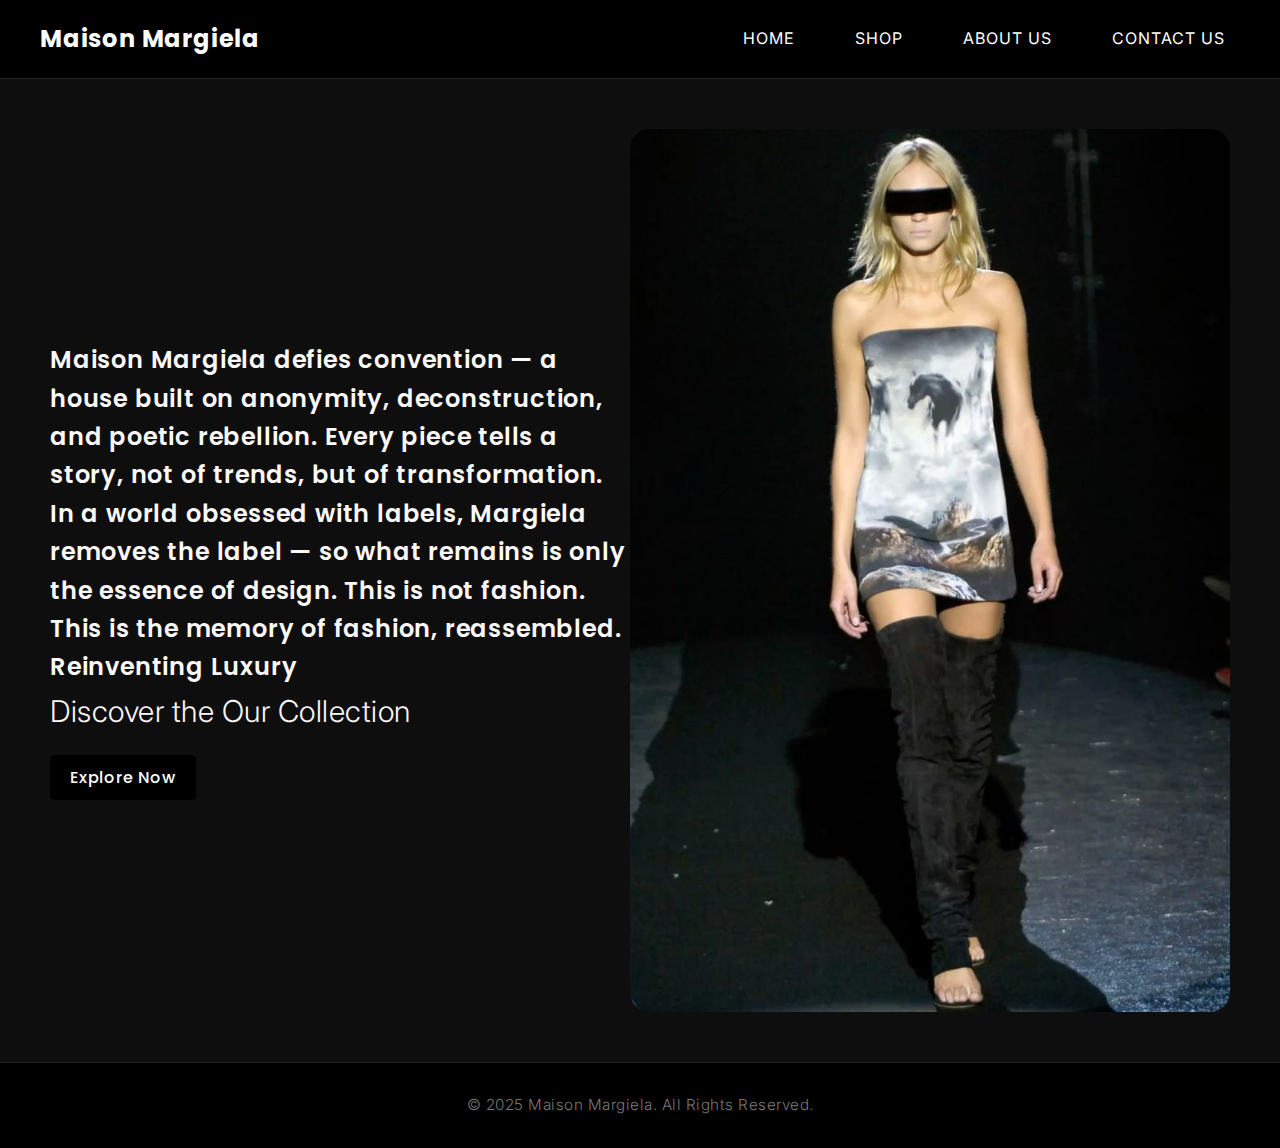
<file: index.html>
<!DOCTYPE html>
<html lang="en">
<head>
    <meta charset="UTF-8">
    <meta name="viewport" content="width=device-width, initial-scale=1.0">
    <title>Maison Margiela | Viewing Website</title>
    <link href="https://fonts.googleapis.com/css2?family=Inter:wght@300;400;500;600&family=Poppins:wght@300;400;600&display=swap" rel="stylesheet">
    <link rel="stylesheet" href="styles.css">
</head>
<body>

    
    <nav class="navbar">
        <h1 class="logo">Maison Margiela</h1>
        <ul class="nav-links">
            <li><a href="index.html">Home </a></li>
            <li class="dropdown">
                <a href="shop.html">Shop</a>
                <ul class="dropdown-menu">
                    <li><a href="readytowear.html">Ready to Wear</a></li>
                    <li><a href="accessories.html">Accessories</a></li>
                    <li><a href="footwear.html">Footwear</a></li>
                    <li><a href="fragrances.html">Fragrances</a></li>
                    <li><a href="handbags.html">Handbags</a></li>
                </ul>
            <li><a href="about.html">About us </a></li>
            <li><a href="contact.html">Contact us </a></li>
        </ul>
    </nav>


    <section class="hero">
        <div class="hero-text">
            <h2>Maison Margiela defies convention — a house built on anonymity, deconstruction, and poetic rebellion. Every piece tells a story, not of trends, but of transformation. In a world obsessed with labels, Margiela removes the label — so what remains is only the essence of design. This is not fashion. This is the memory of fashion, reassembled.</h1>
            <h2>Reinventing Luxury</h2>
            <p>Discover the Our Collection</p>
            <a href="shop.html" class="btn">Explore Now</a>
        </div>
        <div class="hero-image">
            <img src="images/model1.jpg" alt="Maison Margiela Model">
        </div>
    </section>
    <footer class="footer">
        <p>© 2025 Maison Margiela. All Rights Reserved.</p>
    </footer>

</body>
</html>
</file>
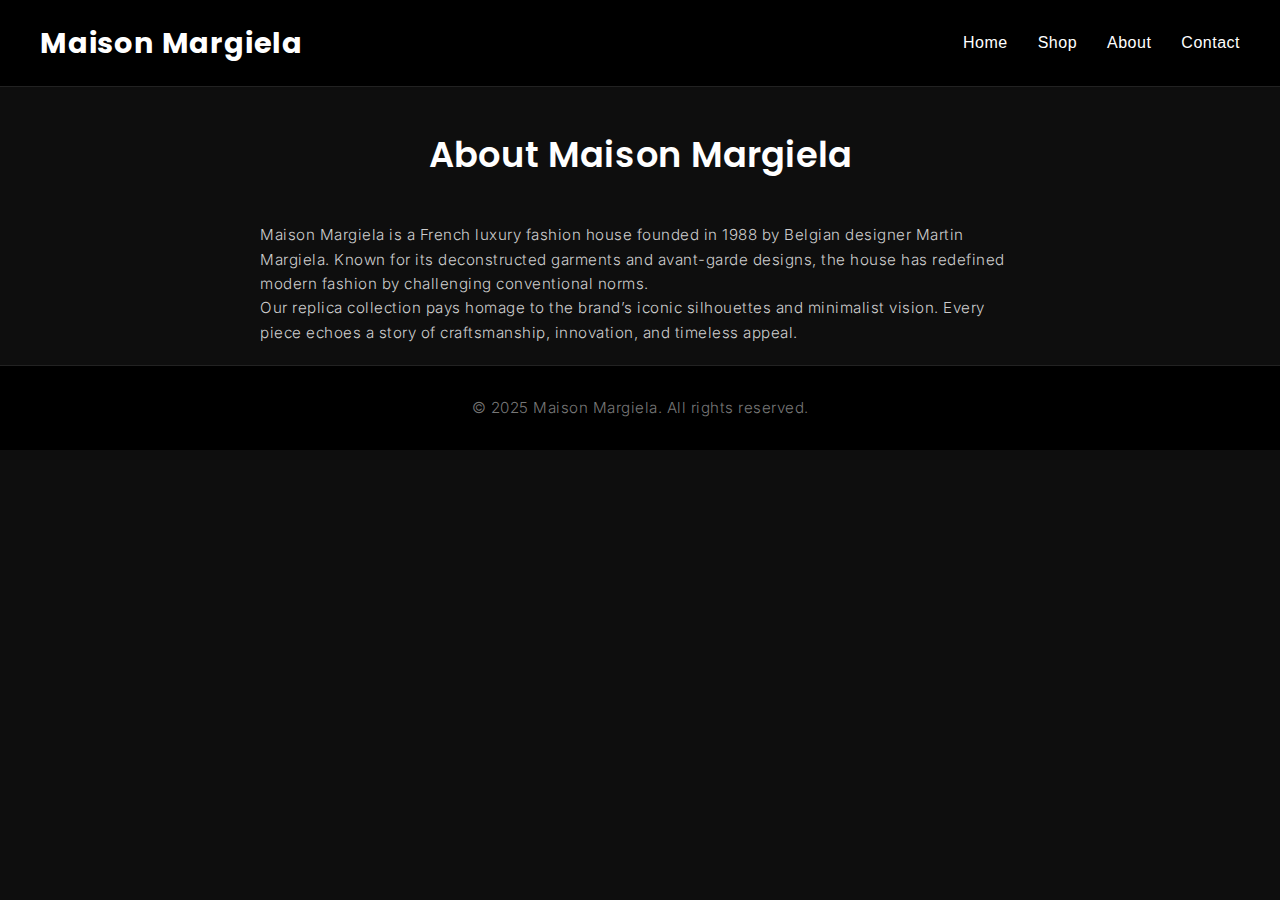
<file: about.html>
<!DOCTYPE html>
<html lang="en">
<head>
  <meta charset="UTF-8" />
  <meta name="viewport" content="width=device-width, initial-scale=1.0"/>
  <title>About | Maison Margiela</title>
  <link href="https://fonts.googleapis.com/css2?family=Inter:wght@300;400;500;600&family=Poppins:wght@300;400;600&display=swap" rel="stylesheet">
  <link rel="stylesheet" href="styles.css" />
</head>
<body>
  <header class="navbar">
    <h1 class="logo">Maison Margiela</h1>
    <ul class="nav-links">
      <li><a href="index.html">Home</a></li>
      <li class="dropdown">
        <a href="shop.html">Shop</a>
        <ul class="dropdown-menu">
          <li><a href="readytowear.html">Ready to Wear</a></li>
          <li><a href="accessories.html">Accessories</a></li>
          <li><a href="footwear.html">Footwear</a></li>
          <li><a href="fragrances.html">Fragrances</a></li>
          <li><a href="handbags.html">Handbags</a></li>
        </ul>
      <li><a href="about.html">About</a></li>
      <li><a href="contact.html">Contact</a></li>
    </ul>
  </header>

  <section class="collection-page">
    <h2 class="section-title">About Maison Margiela</h2>
    <div style="max-width: 800px; margin: 0 auto; padding: 20px; color: #ccc;">
      <p>Maison Margiela is a French luxury fashion house founded in 1988 by Belgian designer Martin Margiela. Known for its deconstructed garments and avant-garde designs, the house has redefined modern fashion by challenging conventional norms.</p>
      <p>Our replica collection pays homage to the brand’s iconic silhouettes and minimalist vision. Every piece echoes a story of craftsmanship, innovation, and timeless appeal.</p>
    </div>
  </section>

  <footer class="footer">
    <p>&copy; 2025 Maison Margiela. All rights reserved.</p>
  </footer>
</body>
</html>
</file>
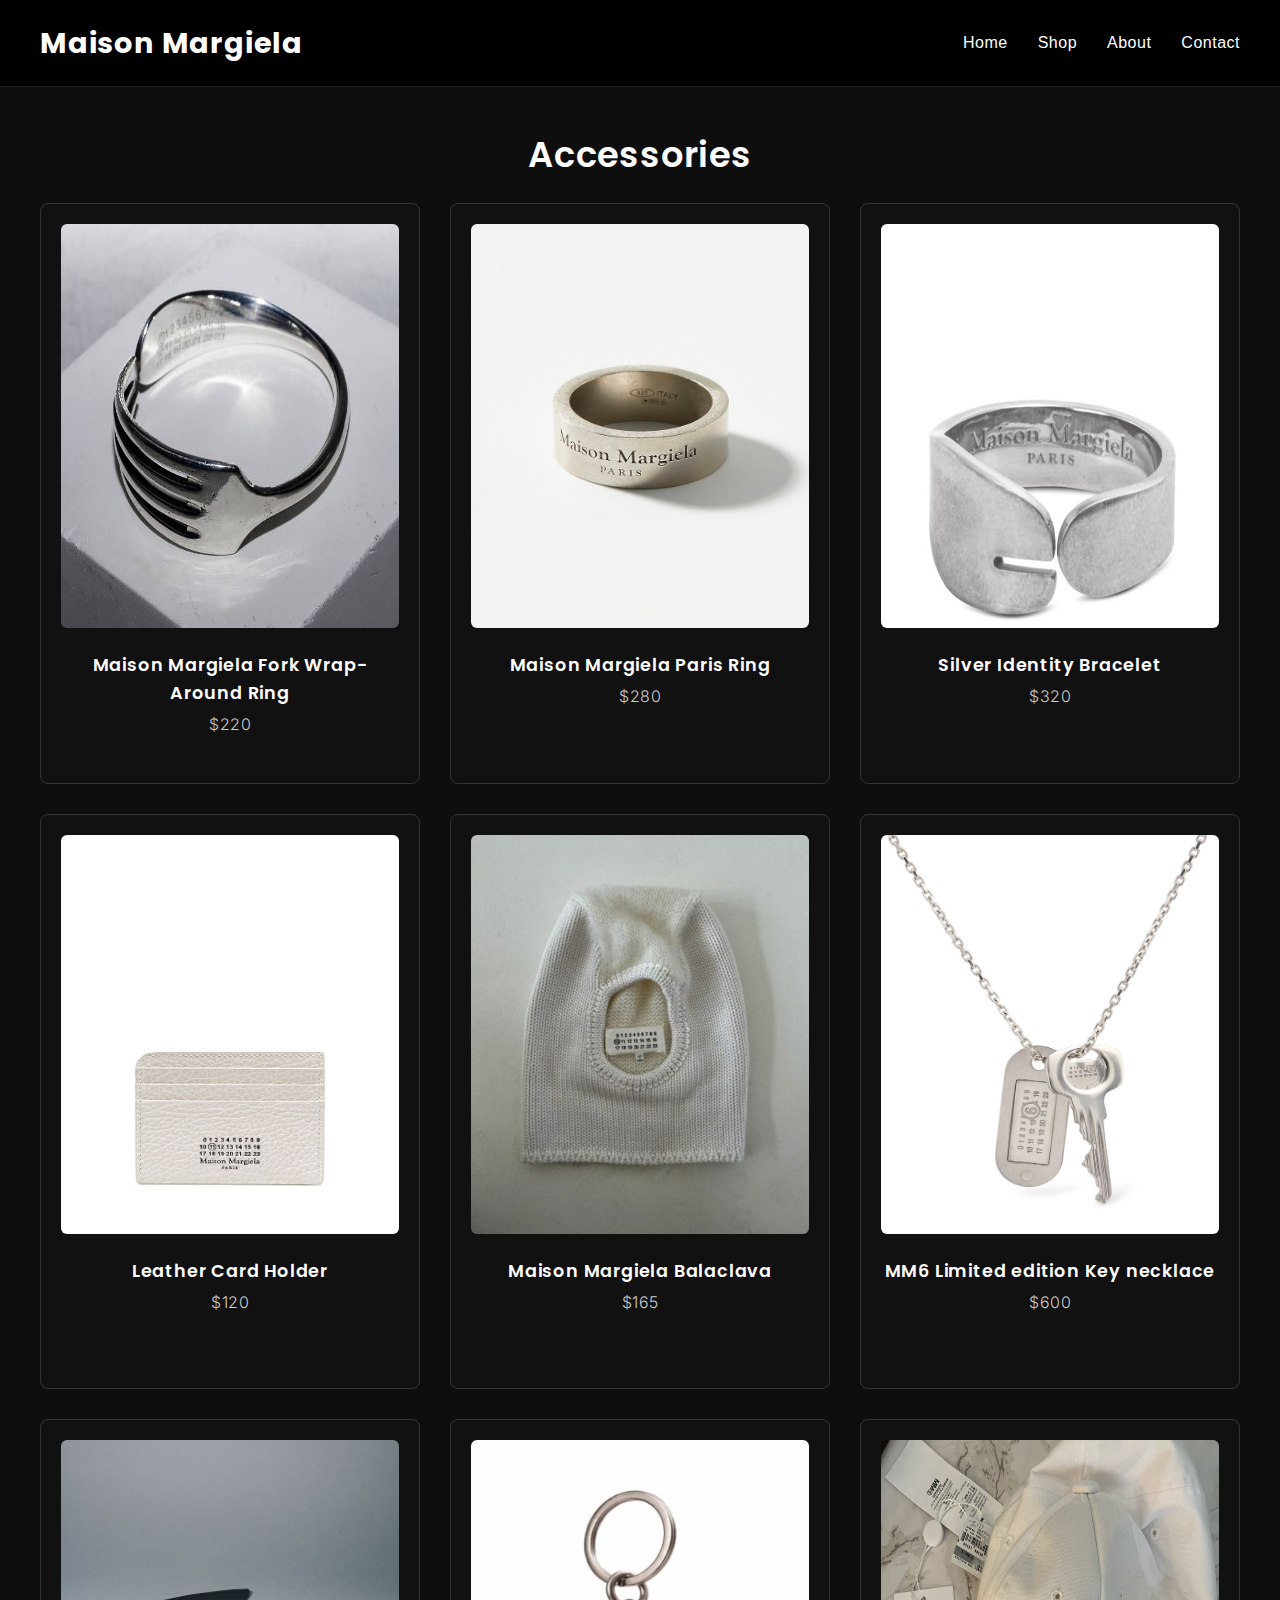
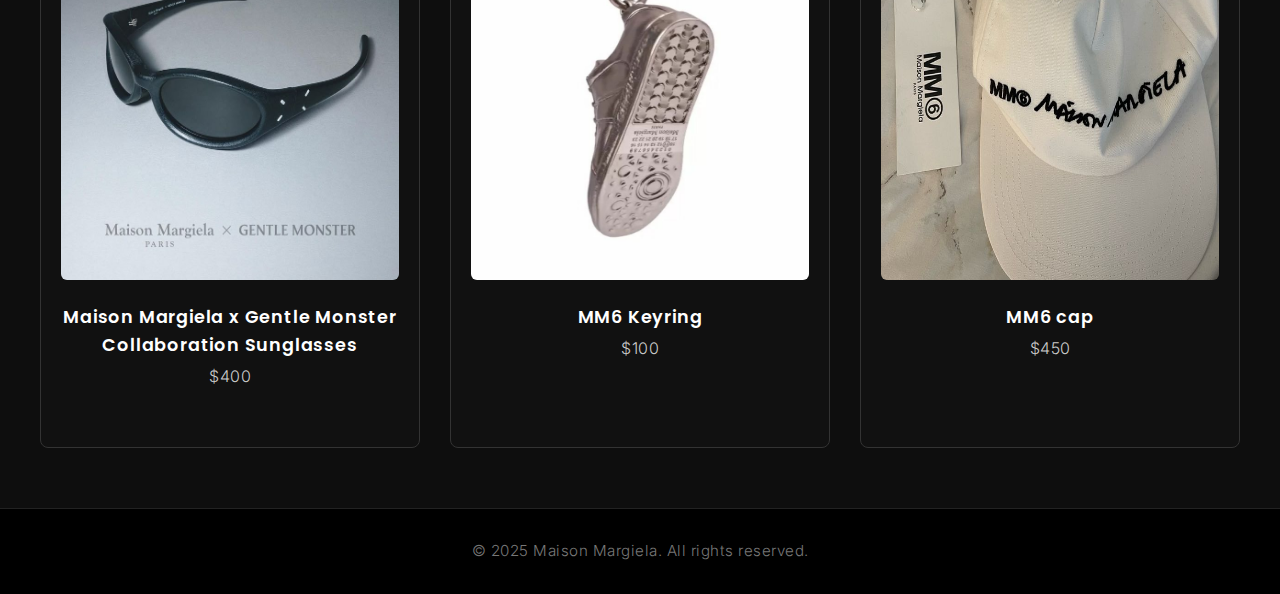
<file: accessories.html>
<!DOCTYPE html>
<html lang="en">
<head>
  <meta charset="UTF-8">
  <meta name="viewport" content="width=device-width, initial-scale=1.0">
  <title>Accessories | Maison Margiela</title>
  <link href="https://fonts.googleapis.com/css2?family=Inter:wght@300;400;500;600&family=Poppins:wght@300;400;600&display=swap" rel="stylesheet">
  <link rel="stylesheet" href="styles.css">
</head>
<body>
 <header class="navbar">
    <h1 class="logo">Maison Margiela</h1>
    <ul class="nav-links">
      <li><a href="index.html">Home</a></li>
      <li class="dropdown">
        <a href="shop.html">Shop</a>
        <ul class="dropdown-menu">
          <li><a href="readytowear.html">Ready to Wear</a></li>
          <li><a href="accessories.html">Accessories</a></li>
          <li><a href="footwear.html">Footwear</a></li>
          <li><a href="fragrances.html">Fragrances</a></li>
          <li><a href="handbags.html">Handbags</a></li>
        </ul>
      <li><a href="about.html">About</a></li>
      <li><a href="contact.html">Contact</a></li>
    </ul>
  </header>


  <section class="collection-page">
    <h2 class="section-title">Accessories</h2>
    <div class="products-grid">
      <div class="product-card">
        <img src="images/acessory1.jpg" alt="Logo Ring">
        <h3>Maison Margiela Fork Wrap-Around Ring</h3>
        <p>$220</p>
      </div>
      <div class="product-card">
        <img src="images/acessory2.jpg" alt="Leather Cardholder">
        <h3>Maison Margiela Paris Ring</h3>
        <p>$280</p>
      </div>
      <div class="product-card">
        <img src="images/acessory3.jpg" alt="Silver Bracelet">
        <h3>Silver Identity Bracelet</h3>
        <p>$320</p>
      </div>
      <div class="product-card">
        <img src="images/acessory7.jpg" alt="Leather card holder">
        <h3>Leather Card Holder</h3>
        <p>$120</p>
      </div>
      <div class="product-card">
        <img src="images/acessory5.jpg" alt="Maison Margiela Balaclava">
        <h3>Maison Margiela Balaclava</h3>
        <p>$165</p>
      </div>
      <div class="product-card">
        <img src="images/MM6keynecklace.jpg" alt="MM6 Limited edition Key necklace">
        <h3>MM6 Limited edition Key necklace</h3>
        <p>$600</p>
      </div>
      <div class="product-card">
        <img src="images/acsglasses.jpg" alt="Maison margiela sunglasses">
        <h3>Maison Margiela x Gentle Monster Collaboration Sunglasses</h3>
        <p>$400</p>
      </div>
      <div class="product-card">
        <img src="images/acskeyring.jpg" alt="womens keyring">
      <h3>MM6 Keyring</h3>
      <p>$100</p>
      </div>
      <div class="product-card">
        <img src="images/acscap.jpg" alt="MM6 cap">
        <h3>MM6 cap</h3>
        <p>$450</p>
      </div>
      
    </div>
    
  </section>

  <footer class="footer">
    <p>&copy; 2025 Maison Margiela. All rights reserved.</p>
  </footer>
</body>
</html>
</file>
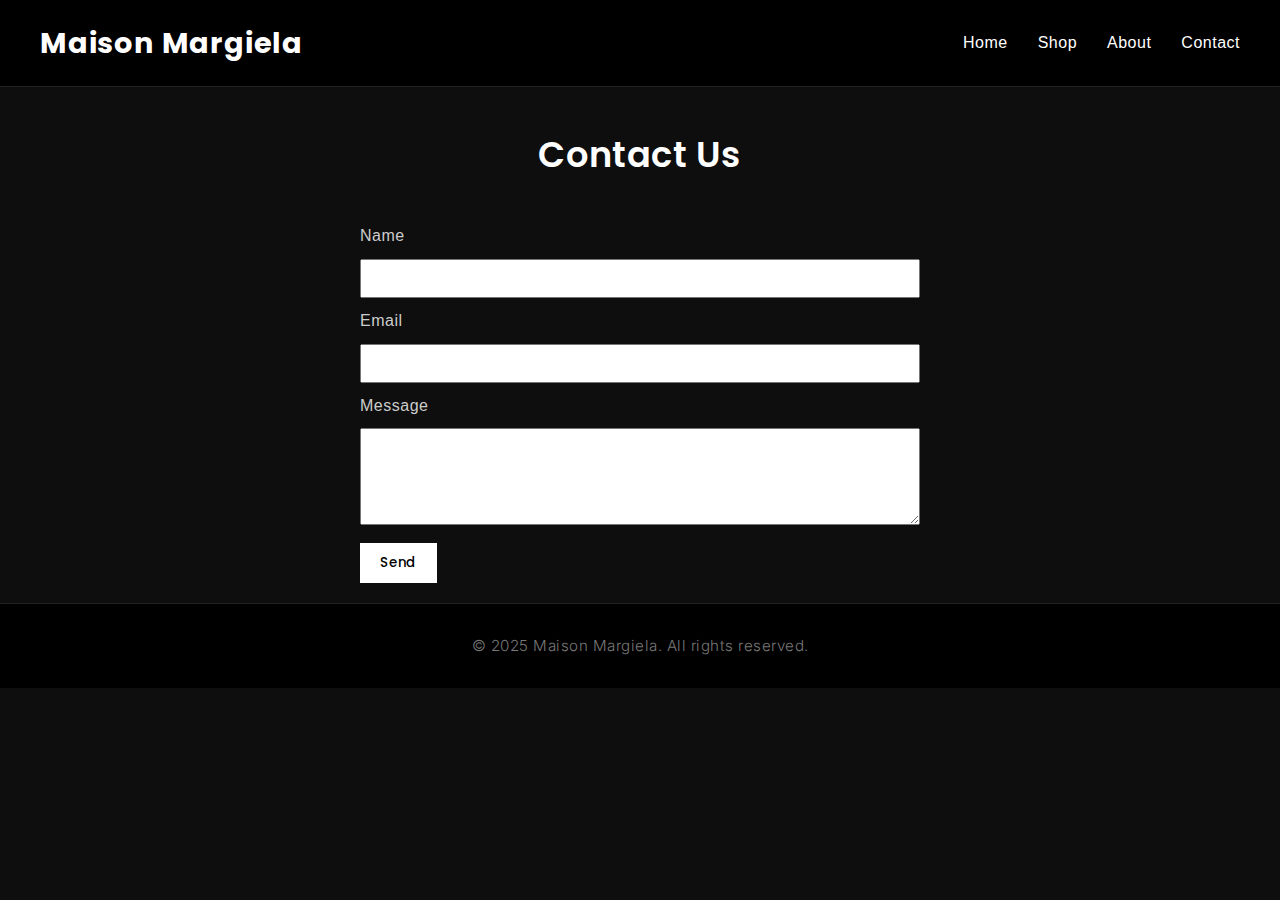
<file: contact.html>
<!DOCTYPE html>
<html lang="en">
<head>
  <meta charset="UTF-8" />
  <meta name="viewport" content="width=device-width, initial-scale=1.0"/>
  <title>Contact | Maison Margiela</title>
  <link href="https://fonts.googleapis.com/css2?family=Inter:wght@300;400;500;600&family=Poppins:wght@300;400;600&display=swap" rel="stylesheet">
  <link rel="stylesheet" href="styles.css" />
</head>
<body>
  <header class="navbar">
    <h1 class="logo">Maison Margiela</h1>
    <ul class="nav-links">
      <li><a href="index.html">Home</a></li>
      <li class="dropdown">
        <a href="shop.html">Shop</a>
        <ul class="dropdown-menu">
          <li><a href="readytowear.html">Ready to Wear</a></li>
          <li><a href="accessories.html">Accessories</a></li>
          <li><a href="footwear.html">Footwear</a></li>
          <li><a href="fragrances.html">Fragrances</a></li>
          <li><a href="handbags.html">Handbags</a></li>
        </ul>

      <li><a href="about.html">About</a></li>
      <li><a href="contact.html">Contact</a></li>
    </ul>
  </header>

  <section class="collection-page">
    <h2 class="section-title">Contact Us</h2>
    <div style="max-width: 600px; margin: 0 auto; padding: 20px; color: #ccc;">
      <form>
        <label for="name">Name</label><br/>
        <input type="text" id="name" name="name" style="width: 100%; padding: 10px; margin: 10px 0;" /><br/>

        <label for="email">Email</label><br/>
        <input type="email" id="email" name="email" style="width: 100%; padding: 10px; margin: 10px 0;" /><br/>

        <label for="message">Message</label><br/>
        <textarea id="message" name="message" rows="5" style="width: 100%; padding: 10px; margin: 10px 0;"></textarea><br/>

        <button type="submit" style="padding: 10px 20px; background: #fff; color: #000; border: none; cursor: pointer;">Send</button>
      </form>
    </div>
  </section>

  <footer class="footer">
    <p>&copy; 2025 Maison Margiela. All rights reserved.</p>
  </footer>
</body>
</html>
</file>
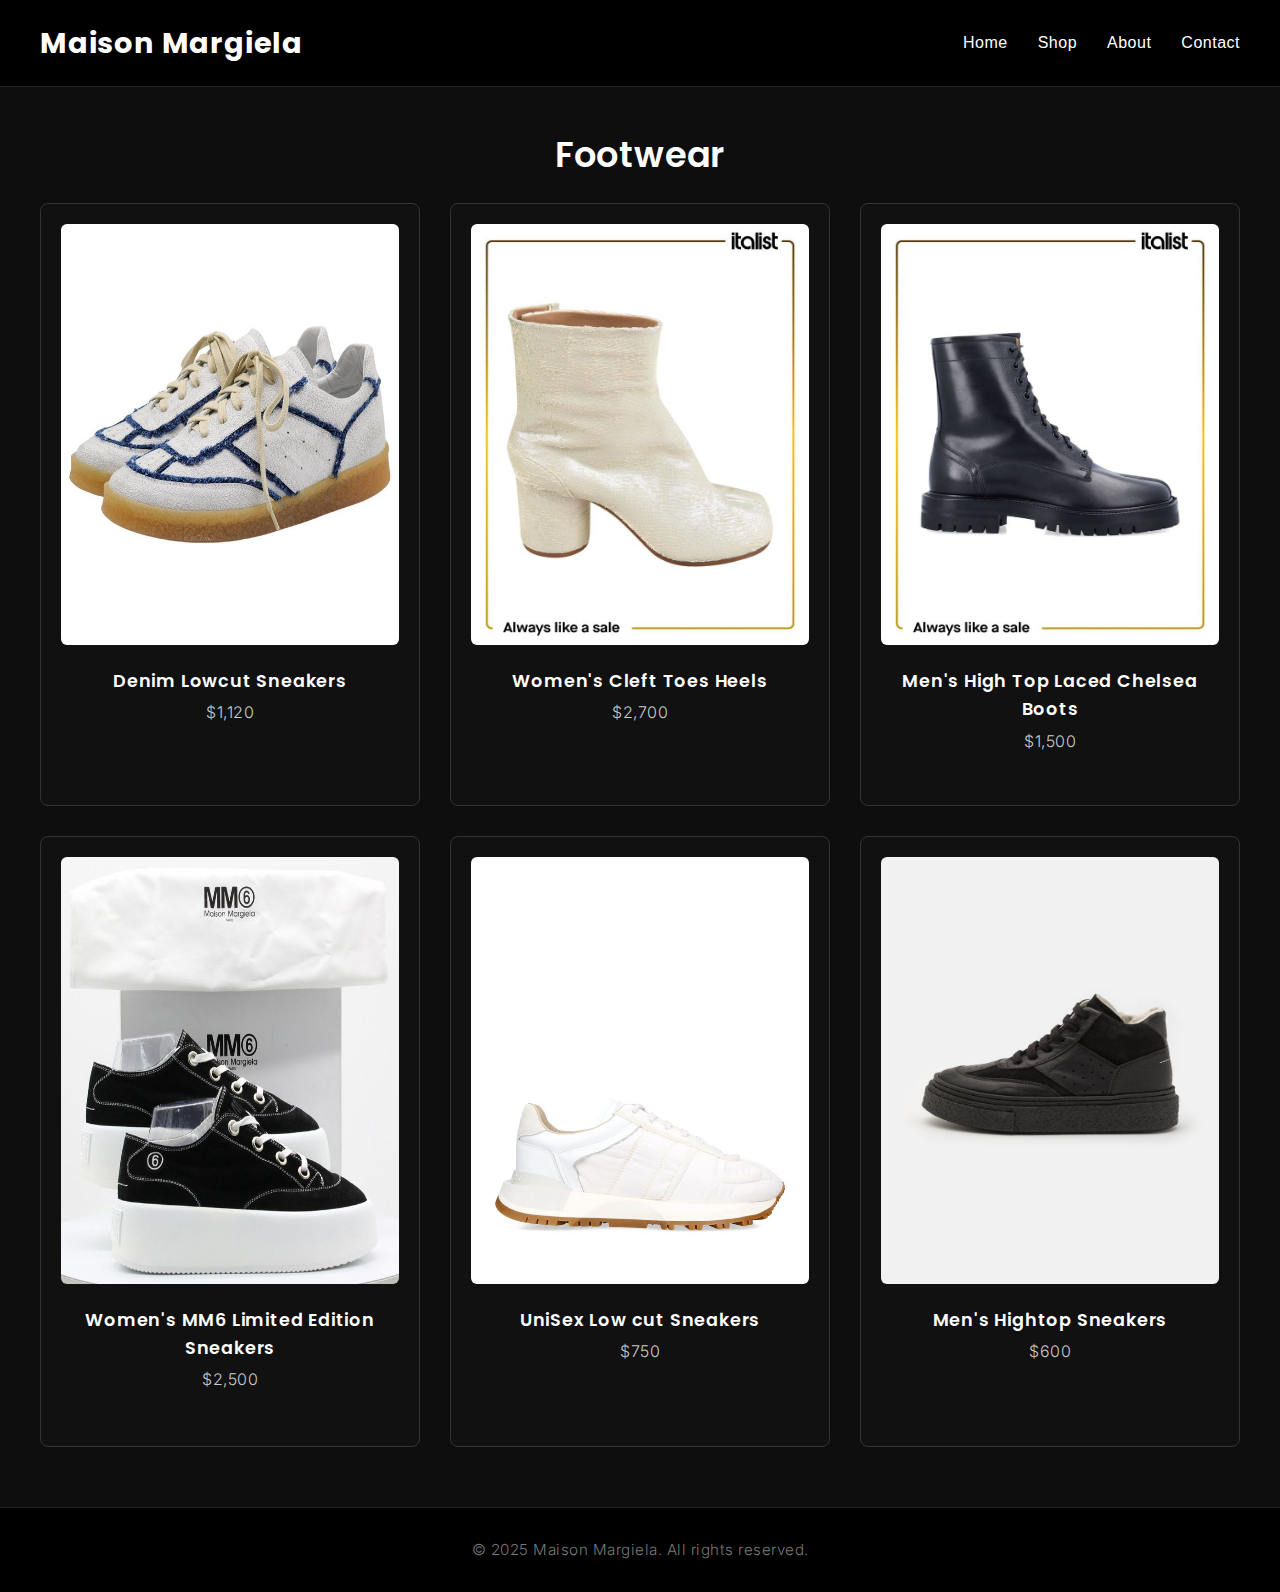
<file: footwear.html>
<!DOCTYPE html>
<html lang="en">
<head>
  <meta charset="UTF-8">
  <meta name="viewport" content="width=device-width, initial-scale=1.0">
  <title>Footwear | Maison Margiela</title>
  <link href="https://fonts.googleapis.com/css2?family=Inter:wght@300;400;500;600&family=Poppins:wght@300;400;600&display=swap" rel="stylesheet">
  <link rel="stylesheet" href="styles.css">
</head>
<body>
  <header class="navbar">
    <h1 class="logo">Maison Margiela</h1>
    <ul class="nav-links">
      <li><a href="index.html">Home</a></li>
      <li class="dropdown">
        <a href="shop.html">Shop</a>
        <ul class="dropdown-menu">
          <li><a href="readytowear.html">Ready to Wear</a></li>
          <li><a href="accessories.html">Accessories</a></li>
          <li><a href="footwear.html">Footwear</a></li>
          <li><a href="fragrances.html">Fragrances</a></li>
          <li><a href="handbags.html">Handbags</a></li>
        </ul>
      <li><a href="about.html">About</a></li>
      <li><a href="contact.html">Contact</a></li>
    </ul>
  </header>


  <section class="collection-page">
    <h2 class="section-title">Footwear</h2>
    <div class="products-grid">
      <div class="product-card">
        <img src="images/ftwdenimtriplowtop.jpg" alt="Denim Low top sneakers">
        <h3>Denim Lowcut Sneakers</h3>
        <p>$1,120</p>
      </div>
      <div class="product-card">
        <img src="images/ftwclefttoes.jpg" alt="Cleft toes heels">
        <h3>Women's Cleft Toes Heels</h3>
        <p>$2,700</p>
      </div>
      <div class="product-card">
        <img src="images/ftw1.jpg" alt="High top Laced chelsea boots">
        <h3>Men's High Top Laced Chelsea Boots</h3>
        <p>$1,500</p>
      </div>
      <div class="product-card">
        <img src="images/ftwmm6womens.jpg" alt="Women's MM6 Sneakers">
        <h3>Women's MM6 Limited Edition Sneakers</h3>
        <p>$2,500</p>
      </div>
      <div class="product-card">
        <img src="images/ftwlowtop.jpg" alt="Low top Sneakers">
        <h3>UniSex Low cut Sneakers</h3>
        <p>$750</p>
      </div>
      <div class="product-card">
        <img src="images/ftwunisexhightop.jpg" alt="#">
        <h3>Men's Hightop Sneakers</h3>
        <p>$600</p>
      </div>
    </div>
  </section>

  <footer class="footer">
    <p>&copy; 2025 Maison Margiela. All rights reserved.</p>
  </footer>
</body>
</html>
</file>
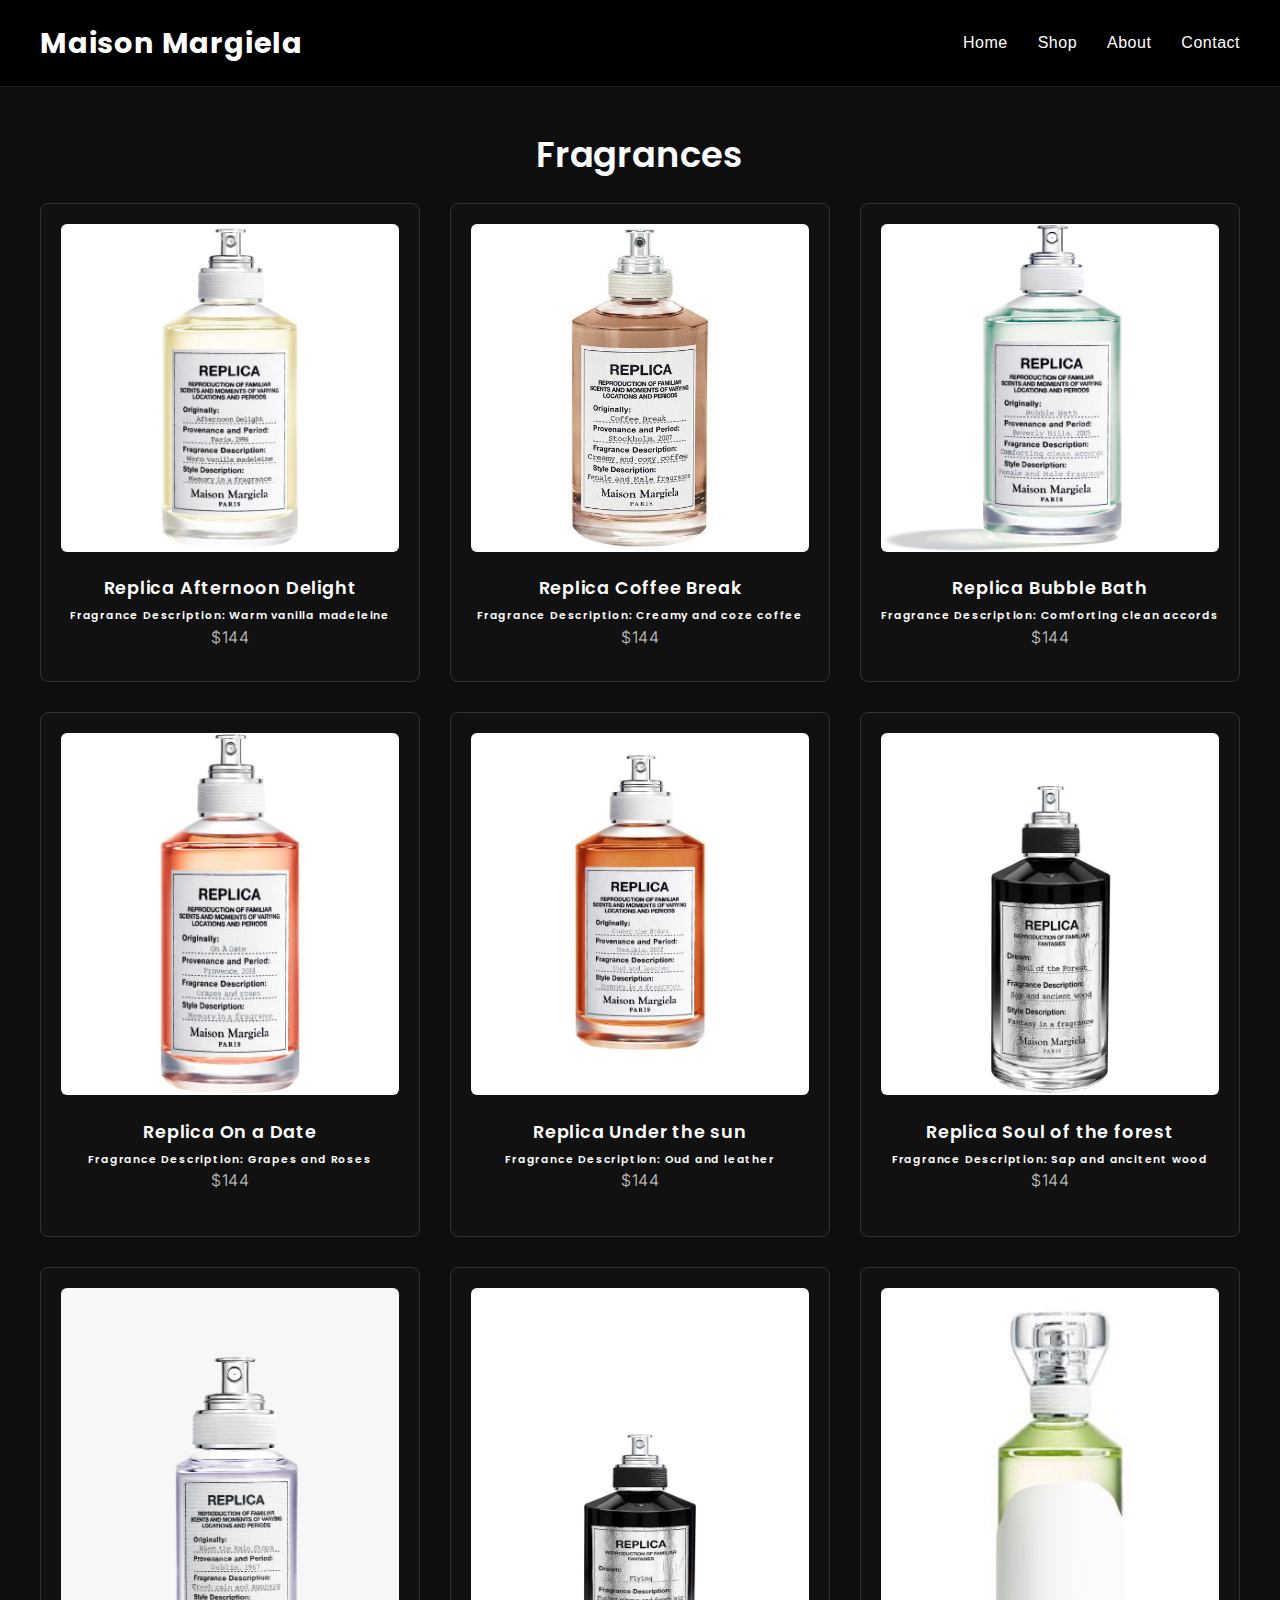
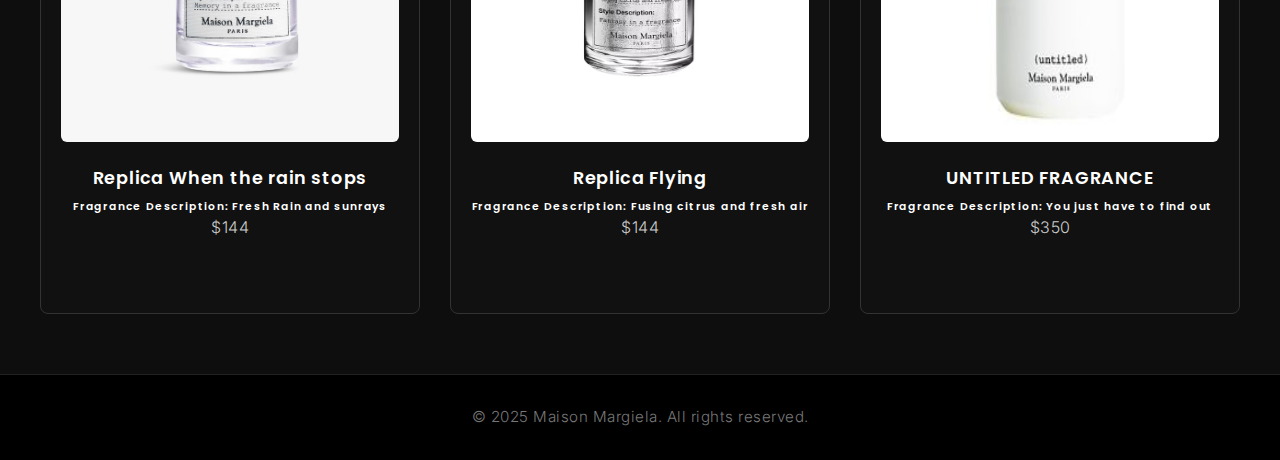
<file: fragrances.html>
<!DOCTYPE html>
<html lang="en">
<head>
  <meta charset="UTF-8">
  <meta name="viewport" content="width=device-width, initial-scale=1.0">
  <title>Fragrances | Maison Margiela</title>
  <link href="https://fonts.googleapis.com/css2?family=Inter:wght@300;400;500;600&family=Poppins:wght@300;400;600&display=swap" rel="stylesheet">
  <link rel="stylesheet" href="styles.css">
</head>
<body>
   <header class="navbar">
    <h1 class="logo">Maison Margiela</h1>
    <ul class="nav-links">
      <li><a href="index.html">Home</a></li>
      <li class="dropdown">
        <a href="shop.html">Shop</a>
        <ul class="dropdown-menu">
          <li><a href="readytowear.html">Ready to Wear</a></li>
          <li><a href="accessories.html">Accessories</a></li>
          <li><a href="footwear.html">Footwear</a></li>
          <li><a href="fragrances.html">Fragrances</a></li>
          <li><a href="handbags.html">Handbags</a></li>
        </ul>
      <li><a href="about.html">About</a></li>
      <li><a href="contact.html">Contact</a></li>
    </ul>
  </header>
  <section class="collection-page">
    <h2 class="section-title">Fragrances</h2>
    <div class="products-grid">
      <div class="product-card">
        <img src="images/fragrance1.jpg" alt="Jazz Club">
        <h3>Replica Afternoon Delight</h3>
        <h6>Fragrance Description: Warm vanilla madeleine</h6>
        <p>$144</p>
      </div>
      <div class="product-card">
        <img src="images/fragrance2.jpg" alt="By the Fireplace">
        <h3>Replica Coffee Break</h3>
        <h6>Fragrance Description: Creamy and coze coffee</h6>
        <p>$144</p>
      </div>
      <div class="product-card">
        <img src="images/fragrance3.jpg" alt="Beach Walk">
        <h3>Replica Bubble Bath</h3>
        <h6>Fragrance Description: Comforting clean accords</h6>
        <p>$144</p>
      </div>
    <div class="product-card">
        <img src="images/fragrance12.jpg" alt="On a date">
        <h3>Replica On a Date</h3>
        <h6>Fragrance Description: Grapes and Roses</h4>
        <p>$144</p>
    </div>
    <div class="product-card">
      <img src="images/fragrance16.jpg" alt="Under the stars">
      <h3>Replica Under the sun</h3>
      <h6>Fragrance Description: Oud and leather</h6>
      <p>$144</p>
    </div>
    <div class="product-card">
      <img src="images/fragrance10.jpg" alt="Soul of the forest">
      <h3>Replica Soul of the forest</h3>
      <h6>Fragrance Description: Sap and ancitent wood</h6>
      <p>$144</p>
    </div>
    <div class="product-card">
      <img src="images/fragrance14.jpg" alt="When The Rain Stops">
      <h3>Replica When the rain stops</h3>
      <h6>Fragrance Description: Fresh Rain and sunrays</h6>
      <p>$144</p>
    </div>
    <div class="product-card">
      <img src="images/fragrance4.jpg" alt="Flying">
      <h3>Replica Flying</h3>
      <h6>Fragrance Description: Fusing citrus and fresh air</h6>
      <p>$144</p>
    </div>
    <div class="product-card">
      <img src="images/fragrance15.jpg" alt="(special fragrance)">
      <h3>UNTITLED FRAGRANCE</h3>
      <h6>Fragrance Description: You just have to find out</h6>
      <p>$350</p>
    </div>
  </section>

  <footer class="footer">
    <p>&copy; 2025 Maison Margiela. All rights reserved.</p>
  </footer>
</body>
</html>
</file>
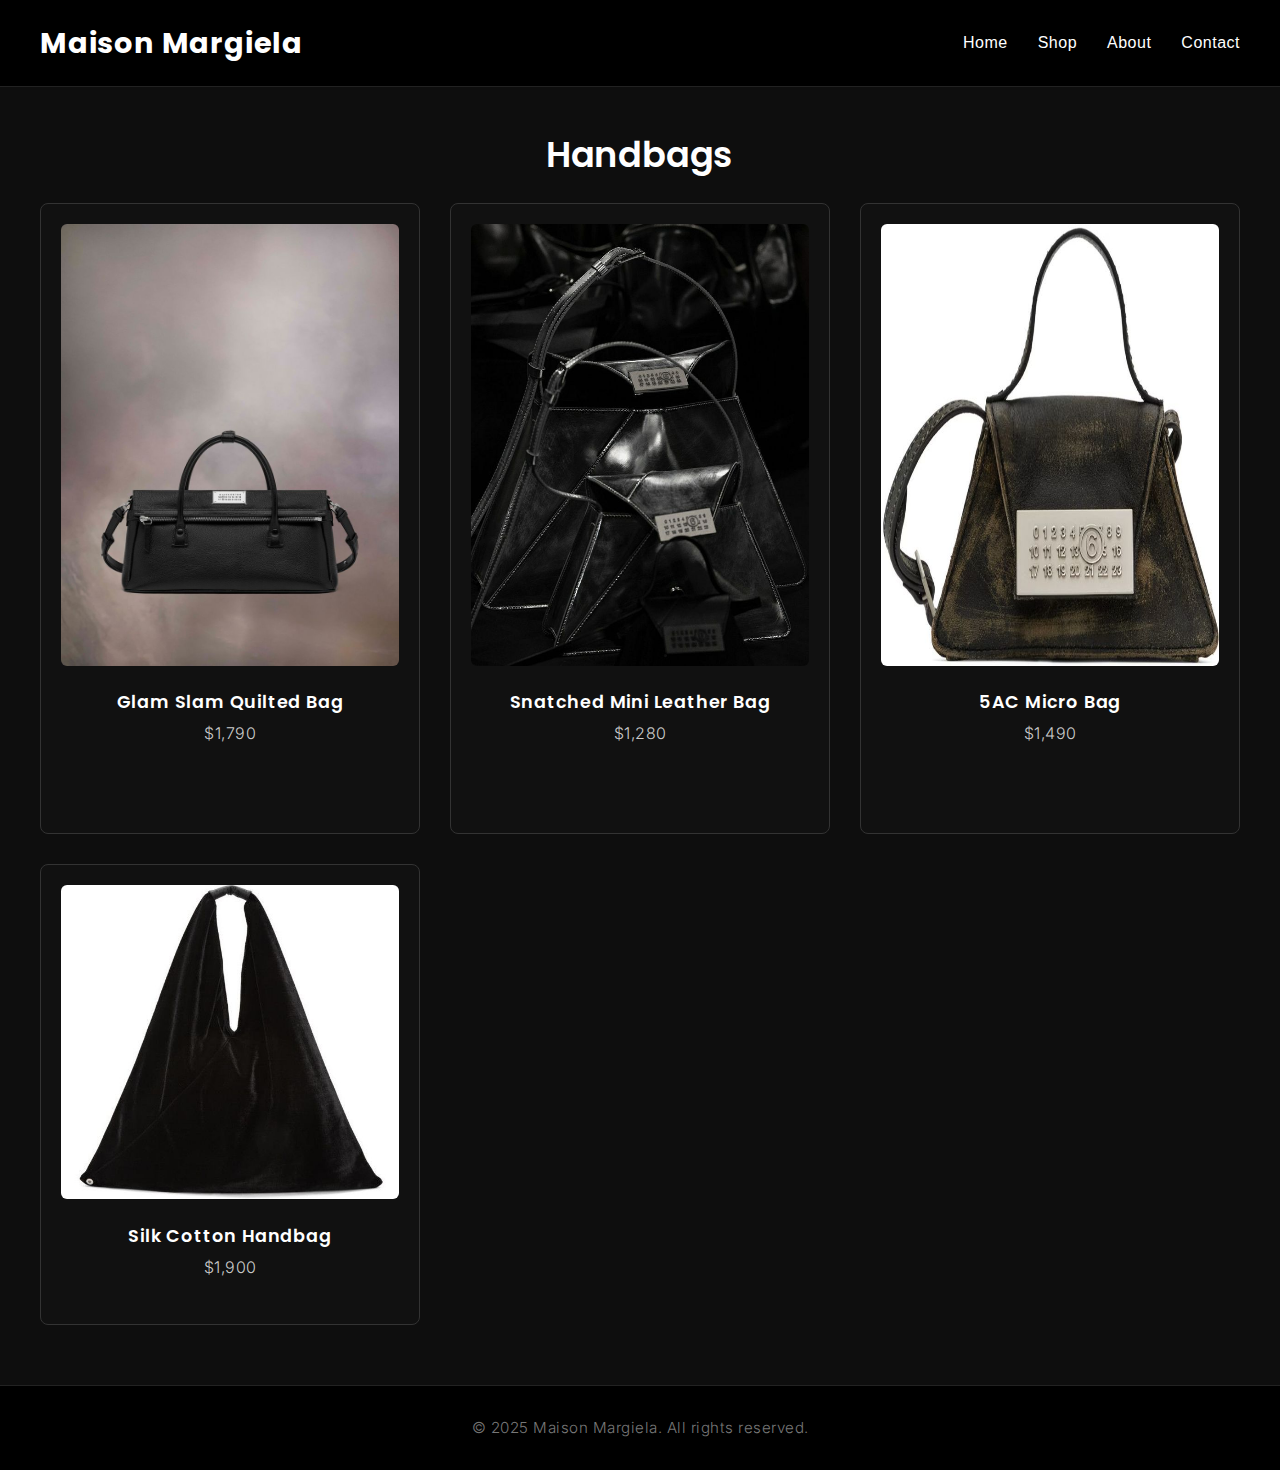
<file: handbags.html>
<!DOCTYPE html>
<html lang="en">
<head>
  <meta charset="UTF-8">
  <meta name="viewport" content="width=device-width, initial-scale=1.0">
  <title>Handbags | Maison Margiela</title>
  <link href="https://fonts.googleapis.com/css2?family=Inter:wght@300;400;500;600&family=Poppins:wght@300;400;600&display=swap" rel="stylesheet">
  <link rel="stylesheet" href="styles.css">
</head>
<body>
 <header class="navbar">
    <h1 class="logo">Maison Margiela</h1>
    <ul class="nav-links">
      <li><a href="index.html">Home</a></li>
      <li class="dropdown">
        <a href="shop.html">Shop</a>
        <ul class="dropdown-menu">
          <li><a href="readytowear.html">Ready to Wear</a></li>
          <li><a href="accessories.html">Accessories</a></li>
          <li><a href="footwear.html">Footwear</a></li>
          <li><a href="fragrances.html">Fragrances</a></li>
          <li><a href="handbags.html">Handbags</a></li>
        </ul>
      <li><a href="about.html">About</a></li>
      <li><a href="contact.html">Contact</a></li>
    </ul>
  </header>

  <section class="collection-page">
    <h2 class="section-title">Handbags</h2>
    <div class="products-grid">
      <div class="product-card">
        <img src="images/handbag1.jpg" alt="Glam Slam Bag">
        <h3>Glam Slam Quilted Bag</h3>
        <p>$1,790</p>
      </div>
      <div class="product-card">
        <img src="images/handbag2.jpg" alt="Snatched Bag">
        <h3>Snatched Mini Leather Bag</h3>
        <p>$1,280</p>
      </div>
      <div class="product-card">
        <img src="images/handbag3.jpg" alt="5AC Bag">
        <h3>5AC Micro Bag</h3>
        <p>$1,490</p>
      </div>
      <div class="product-card">
        <img src="images/handbag6.jpg" alt="silk cotton handbag">
        <h3>Silk Cotton Handbag</h3>
        <p>$1,900</p>
      </div>
    </div>
  </section>

  <footer class="footer">
    <p>&copy; 2025 Maison Margiela. All rights reserved.</p>
  </footer>
</body>
</html>
</file>
<file: styles.css>
/* Reset default margin & padding */
* {
    margin: 0;
    padding: 0;
    box-sizing: border-box;
    font-family: Arial, sans-serif;
}
.navbar {
  position: relative;
  display: flex;
  justify-content: space-between;
  align-items: center;
  background-color: #000;
  padding: 20px;
}

.nav-links {
  display: flex;
  list-style: none;
  position: relative;
}


/* Navigation Bar */
nav {
    display: flex;
    justify-content: space-between;
    align-items: center;
    background: black;
    padding: 15px 50px;
    position: sticky;
    top: 0;
    z-index: 1000;
}

nav .logo {
    color: white;
    font-size: 24px;
    font-weight: bold;
}

nav ul {
    list-style: none;
    display: flex;
}

nav ul li {
    margin: 0 15px;
}

nav ul li a {
    text-decoration: none;
    color: white;
    font-size: 18px;
}

nav ul li a:hover {
    color: gold;
}

/* Position and hide dropdown menu by default */
.nav-links .dropdown-menu {
  display: none;
  position: absolute;
  background-color: #000;
  padding: 10px 0;
  list-style: none;
  top: 100%;
  left: 0;
  min-width: 180px;
  z-index: 999;
}

/* Show dropdown on hover */
.nav-links .dropdown:hover .dropdown-menu {
  display: block;
}

/* Style dropdown links */
.nav-links .dropdown-menu li {
  width: 100%;
  text-align: left;
}

.nav-links .dropdown-menu li a {
  display: block;
  padding: 10px 20px;
  color: #fff;
  text-decoration: none;
  white-space: nowrap;
}

.nav-links .dropdown-menu li a:hover {
  background-color: #333;
}

/* Hero Section */
.hero {
    display: flex;
    align-items: center;
    justify-content: space-between;
    padding: 50px;
    background: #0e0e0e;
}

.hero-text {
    max-width: 50%;
    color: #fcf9f9;
}

.hero-text h1 {
    font-size: 36px;
    margin-bottom: 10px;
}

.hero-text p {
    font-size: 30px;
    margin-bottom: 20px;
}

.btn {
    display: inline-block;
    background: black;
    color: white;
    padding: 10px 20px;
    text-decoration: none;
    border-radius: 5px;
}

.btn:hover {
    background: rgb(9, 9, 9);
}

/* Hero Image */
.hero-image img {
    width: 600px;
    height: auto;
    border-radius: 20px;
    display: block;
}

.section-title {
  text-align: center;
  font-size: 2rem;
  margin-top: 40px;
  color: white;
}

.category-grid {
  display: grid;
  grid-template-columns: repeat(auto-fit, minmax(240px, 1fr));
  gap: 2rem;
  padding: 2rem;
  background-color: black;
}

.category-card {
  background-color: #1a1a1a;
  border-radius: 10px;
  padding: 1rem;
  text-align: center;
  color: white;
  box-shadow: 0 0 10px rgba(255, 255, 255, 0.1);
}

.category-card img {
  width: 100%;
  height: 250px;
  object-fit: cover;
  border-radius: 10px;
  margin-bottom: 1rem;
}

.category-card .btn {
  display: inline-block;
  margin-top: 1rem;
  padding: 0.5rem 1.2rem;
  background-color: white;
  color: black;
  text-decoration: none;
  font-weight: bold;
  border-radius: 5px;
  transition: background-color 0.3s;
}

.category-card .btn:hover {
  background-color: #ccc;
}
/* Reset and Base Styles */
* {
  margin: 0;
  padding: 0;
  box-sizing: border-box;
  font-family: 'Helvetica Neue', sans-serif;
}

body {
  background-color: #0c0c0c;
  color: #f9f7f7;
  line-height: 1.6;
}

/* Navbar Styles */
.navbar {
  display: flex;
  justify-content: space-between;
  align-items: center;
  background-color: #000;
  padding: 20px 40px;
  border-bottom: 1px solid #222;
}

.logo {
  font-size: 1.8rem;
  font-weight: bold;
}

.nav-links {
  list-style: none;
  display: flex;
  gap: 30px;
}

.nav-links li {
  position: relative;
}

.nav-links a {
  text-decoration: none;
  color: #fff;
  font-size: 1rem;
  transition: color 0.3s ease;
}

.nav-links a:hover {
  color: #aaa;
}

/* Dropdown Menu Styles (for Shop) */
.dropdown-menu {
  display: none;
  position: absolute;
  top: 100%;
  left: 0;
  background-color: #111;
  border: 1px solid #333;
  min-width: 160px;
  z-index: 10;
  padding: 10px 0;
}

.dropdown-menu li {
  padding: 10px 20px;
}

.dropdown-menu li a {
  color: white;
  font-size: 0.95rem;
}

.dropdown:hover .dropdown-menu {
  display: block;
}

/* Section Title */
.section-title {
  text-align: center;
  font-size: 2.2rem;
  margin: 40px 0 20px;
  color: #fff;
}

/* Product Grid Styles */
.products-grid {
  display: grid;
  grid-template-columns: repeat(3, 1fr);
  gap: 30px;
  padding: 0 40px 60px;
}

@media (max-width: 1024px) {
  .products-grid {
    grid-template-columns: repeat(2, 1fr); /* 2 per row on medium screens */
  }
}

@media (max-width: 600px) {
  .products-grid {
    grid-template-columns: 1fr; /* 1 per row on mobile */
  }
}


.product-card {
  background-color: #111;
  padding: 20px;
  text-align: center;
  border: 1px solid #333;
  border-radius: 8px;
  transition: transform 0.3s ease, box-shadow 0.3s ease;
}

.product-card:hover {
  transform: translateY(-5px);
  box-shadow: 0 5px 15px rgba(255, 255, 255, 0.1);
}

.product-card img {
  width: 100%;
  height: 75%;
  border-radius: 6px;
}

.product-card h3 {
  margin: 15px 0 5px;
  font-size: 1.1rem;
}

.product-card p {
  color: #ccc;
  font-size: 1rem;
}

/* Footer */
.footer {
  background-color: #000;
  color: #777;
  text-align: center;
  padding: 30px 0;
  border-top: 1px solid #222;
}
/* Base font styling for the entire site */
body {
    font-family: 'Inter', 'Poppins', sans-serif;
    font-weight: 300;
    color: #ffffff;
    background-color: #0e0e0e;
    letter-spacing: 0.5px;
    line-height: 1.6;
}

/* Headings with slightly bolder, elevated presence */
h1, h2, h3, h4, h5, h6 {
    font-family: 'Poppins', sans-serif;
    font-weight: 600;
    letter-spacing: 0.8px;
}

/* Navigation links */
nav a {
    font-family: 'Inter', sans-serif;
    font-weight: 400;
    text-transform: uppercase;
    letter-spacing: 1px;
}

/* Buttons */
button, .btn {
    font-family: 'Poppins', sans-serif;
    font-weight: 500;
    letter-spacing: 0.8px;
}

/* Optional for cards, descriptions, etc. */
.card, .product-description, p {
    font-family: 'Inter', sans-serif;
    font-weight: 300;
    font-size: 0.95rem;
}
</file>
